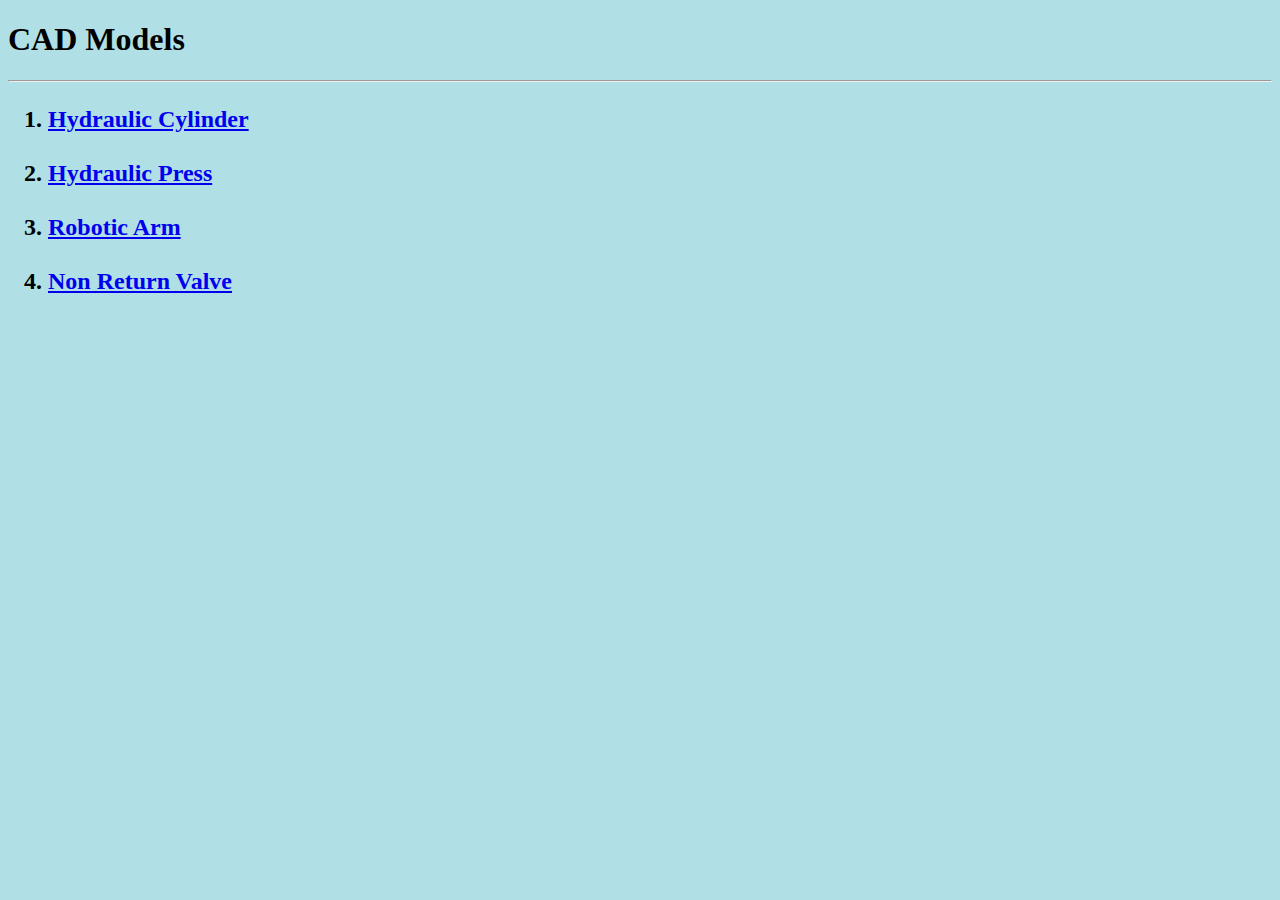
<file: cad.html>
<!DOCTYPE html>
<html lang="en">
<head>
    <meta charset="UTF-8">
    <meta http-equiv="X-UA-Compatible" content="IE=edge">
    <meta name="viewport" content="width=device-width, initial-scale=1.0">
    <title>CAD model</title>
</head>
<body>
    <body style="background-color:powderblue;">
    <h1>CAD Models</h1>
    <hr>
    <h2>
        <ol>
            <li><a href="https://a360.co/3xNFA3C">Hydraulic Cylinder</a></li>
            <br>
            <li><a href="https://a360.co/3EwxsIw">Hydraulic Press</a></li>
            <br>
            <li><a href="https://a360.co/3m39Uol">Robotic Arm</a></li>
            <br>
            <li><a href="https://a360.co/41idivL">Non Return Valve</a></li>
        </ol>
    </h2>
</body>
</html>
</file>
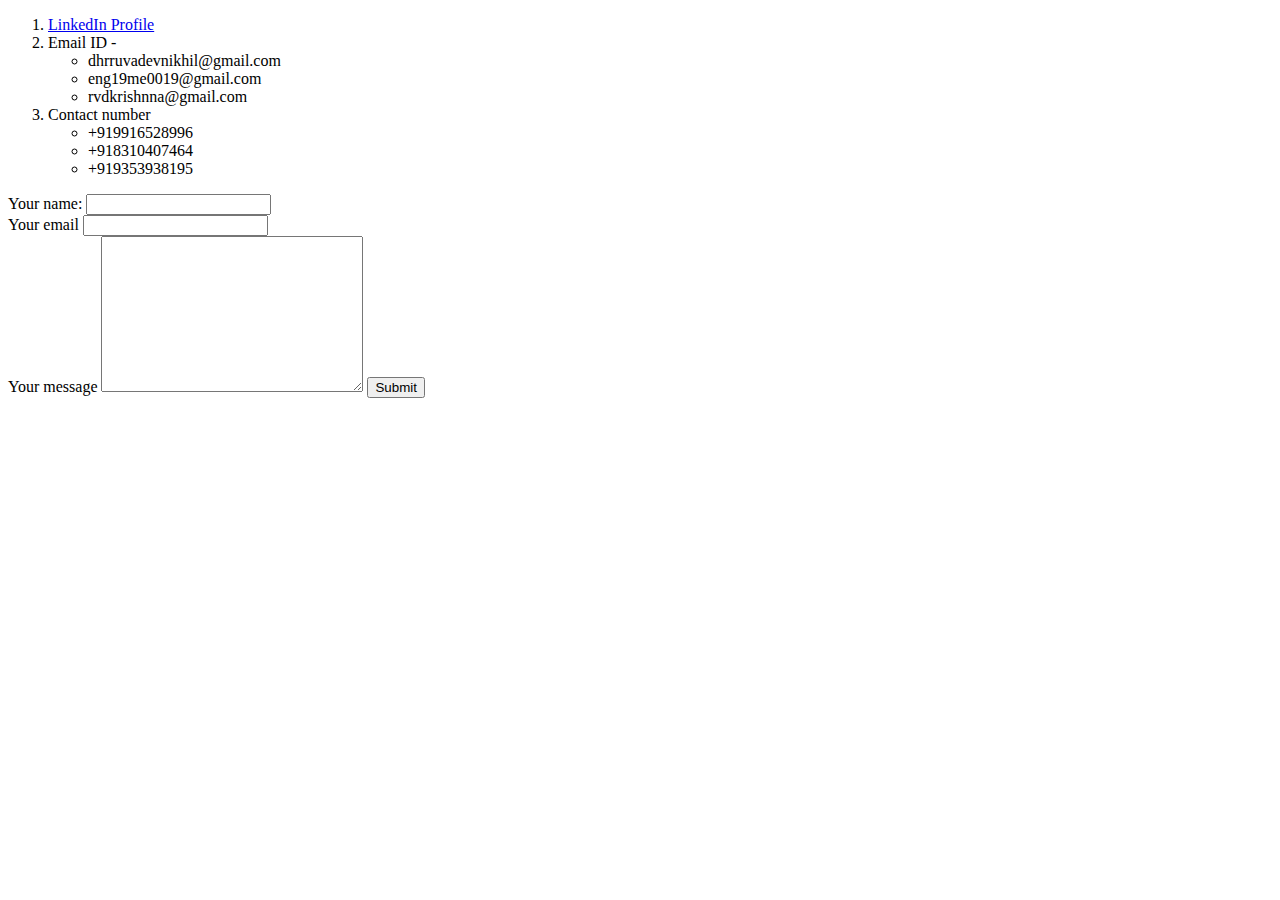
<file: contact.html>
<!DOCTYPE html>
<html lang="en">
<head>
    <meta charset="UTF-8">
    <meta http-equiv="X-UA-Compatible" content="IE=edge">
    <meta name="viewport" content="width=device-width, initial-scale=1.0">
    <title>Contact details</title>
</head>
<body>
    <style>
        body {
          background-image: url('   https://static.vecteezy.com/system/resources/previews/008/074/027/original/retro-vintage-wallpaper-background-abstract-background-aesthetic-free-vector.jpg');
        }
        </style>
   
 
    <ol>
        <li><a href="https://www.linkedin.com/in/department-of-me-dsu/">LinkedIn Profile</a></li>
        <li>Email ID - 
            <ul>
                <li>
                    dhrruvadevnikhil@gmail.com
                </li>
                <li>eng19me0019@gmail.com</li>
                <li>rvdkrishnna@gmail.com</li>
            </li>
            </ul>
        <li>Contact number
            <ul>
                <li>
                    +919916528996
                </li>
                <li>+918310407464</li>
                <li>+919353938195</li>
            </li>
            </ul> </li>
       </ol> 
       <form class="" action="mailto:@eng19me0019@gmail.com" method="post" enctype="text/plain">
        <label>Your name:</label>
        <input type="text" name="Your name" value=""><br>
        <label >Your email</label>
        <input type="email" name="Your Email" value=""><br>
        <label for="">Your message</label>
        <textarea name="Your message" id="" cols="30" rows="10"></textarea>
        <input type="submit" name="" >
       </form> 
      
</body>
</html>
</file>
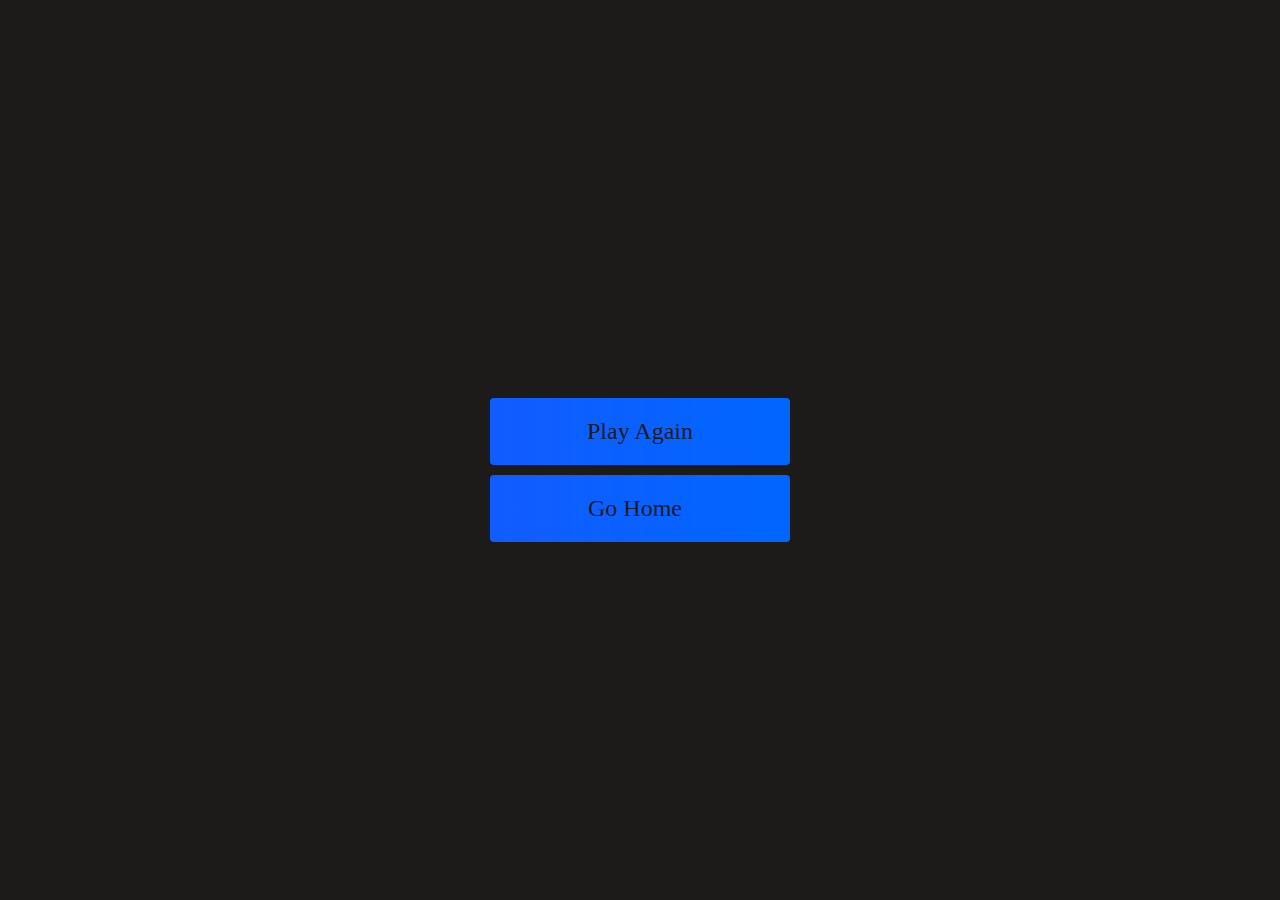
<file: end.html>
<!DOCTYPE html>
<html lang="en">
<head>
    <meta charset="UTF-8">
    <meta name="viewport" content="width=device-width, initial-scale=1.0">
    <title>Document</title>
    <link rel="stylesheet" href="qstyle.css">
    <link rel="stylesheet" href="https://use.fontawesome.com/releases/v5.13.1/css/all.css" integrity="sha384-xxzQGERXS00kBmZW/6qxqJPyxW3UR0BPsL4c8ILaIWXva5kFi7TxkIIaMiKtqV1Q" crossorigin="anonymous">
</head>
<body>
    <div class="container">
        <div id="end" class="flex-center flex-column">
            <h1 id="finalScore">0</h1>
         
            <a href="game.html" class="btn">Play Again</a>
            <a href="quiz.html" class="btn">Go Home<i class="fas fa-home"></i></a>
        </div>
    </div>
    <script src="end.js"></script>
</body>
</html>
</file>
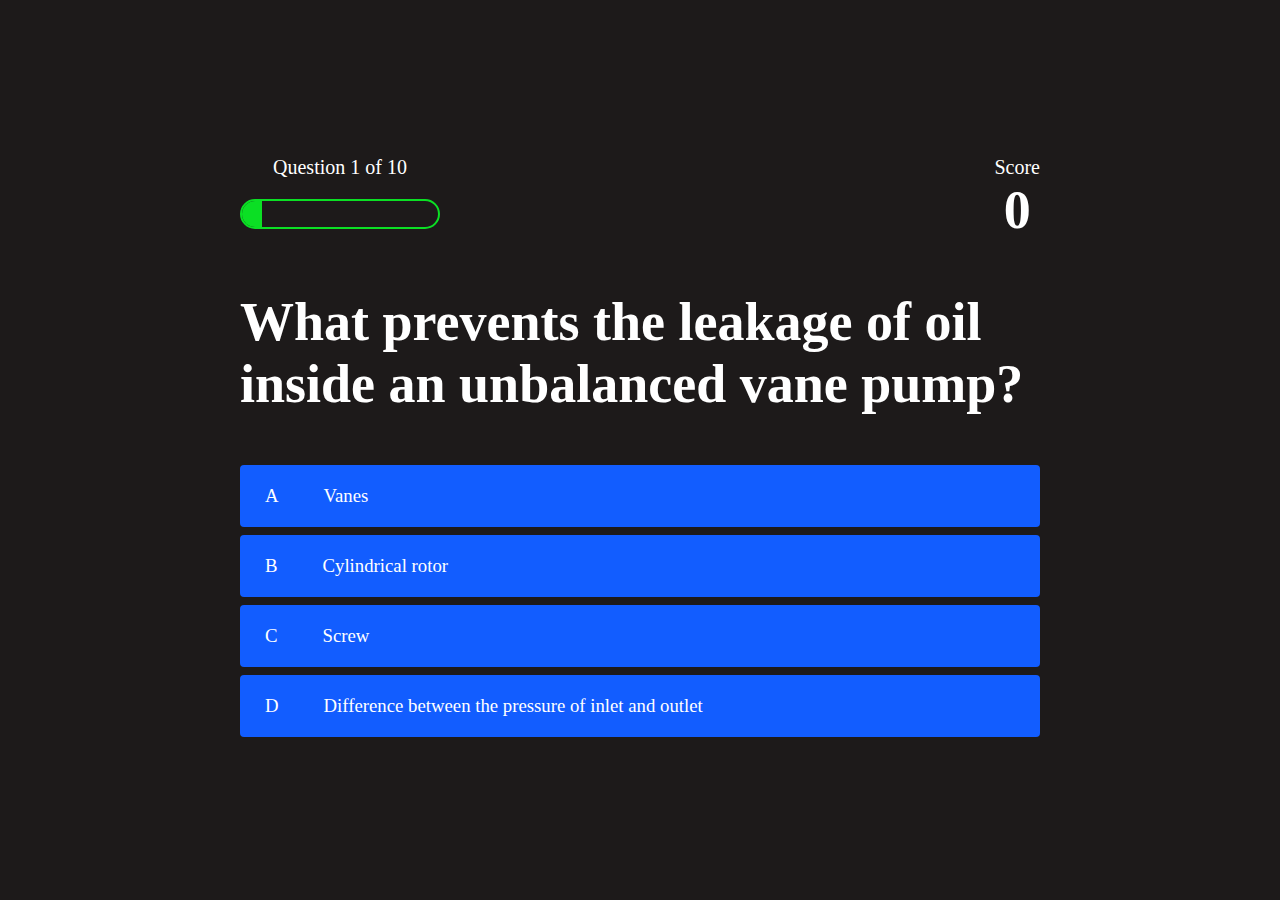
<file: game.html>
<!DOCTYPE html>
<html lang="en">
<head>
    <meta charset="UTF-8">
    <meta name="viewport" content="width=device-width, initial-scale=1.0">
    <title>Quiz Page</title>
    <link rel="stylesheet" href="qstyle.css">
    <link rel="stylesheet" href="game.css">
</head>
<body>
    <div class="container">
        <div id="game" class="justify-center flex-column">
            <div id="hud">
                <div class="hud-item">
                    <p id="progressText" class="hud-prefix">
                        Question
                    </p>
                    <div id="progressBar">
                        <div id="progressBarFull"></div>
                    </div>
                </div>
                <div class="hud-item">
                    <p class="hud-prefix">
                        Score
                    </p>
                    <h1 class="hud-main-text" id="score">
                        0
                    </h1>
                </div>
            </div>
            <h1 id="question">What is the answer to this question</h1>
            <div class="choice-container">
                <p class="choice-prefix">A</p>
                <p class="choice-text" data-number="1">Choice</p>
            </div>
            <div class="choice-container">
                <p class="choice-prefix">B</p>
                <p class="choice-text" data-number="2">Choice 2</p>
            </div>
            <div class="choice-container">
                <p class="choice-prefix">C</p>
                <p class="choice-text" data-number="3">Choice 3</p>
            </div>
            <div class="choice-container">
                <p class="choice-prefix">D</p>
                <p class="choice-text" data-number="4">Choice 4</p>
            </div>
        </div>
    </div>
    <script src="game.js"></script>
</body>
</html>
</file>
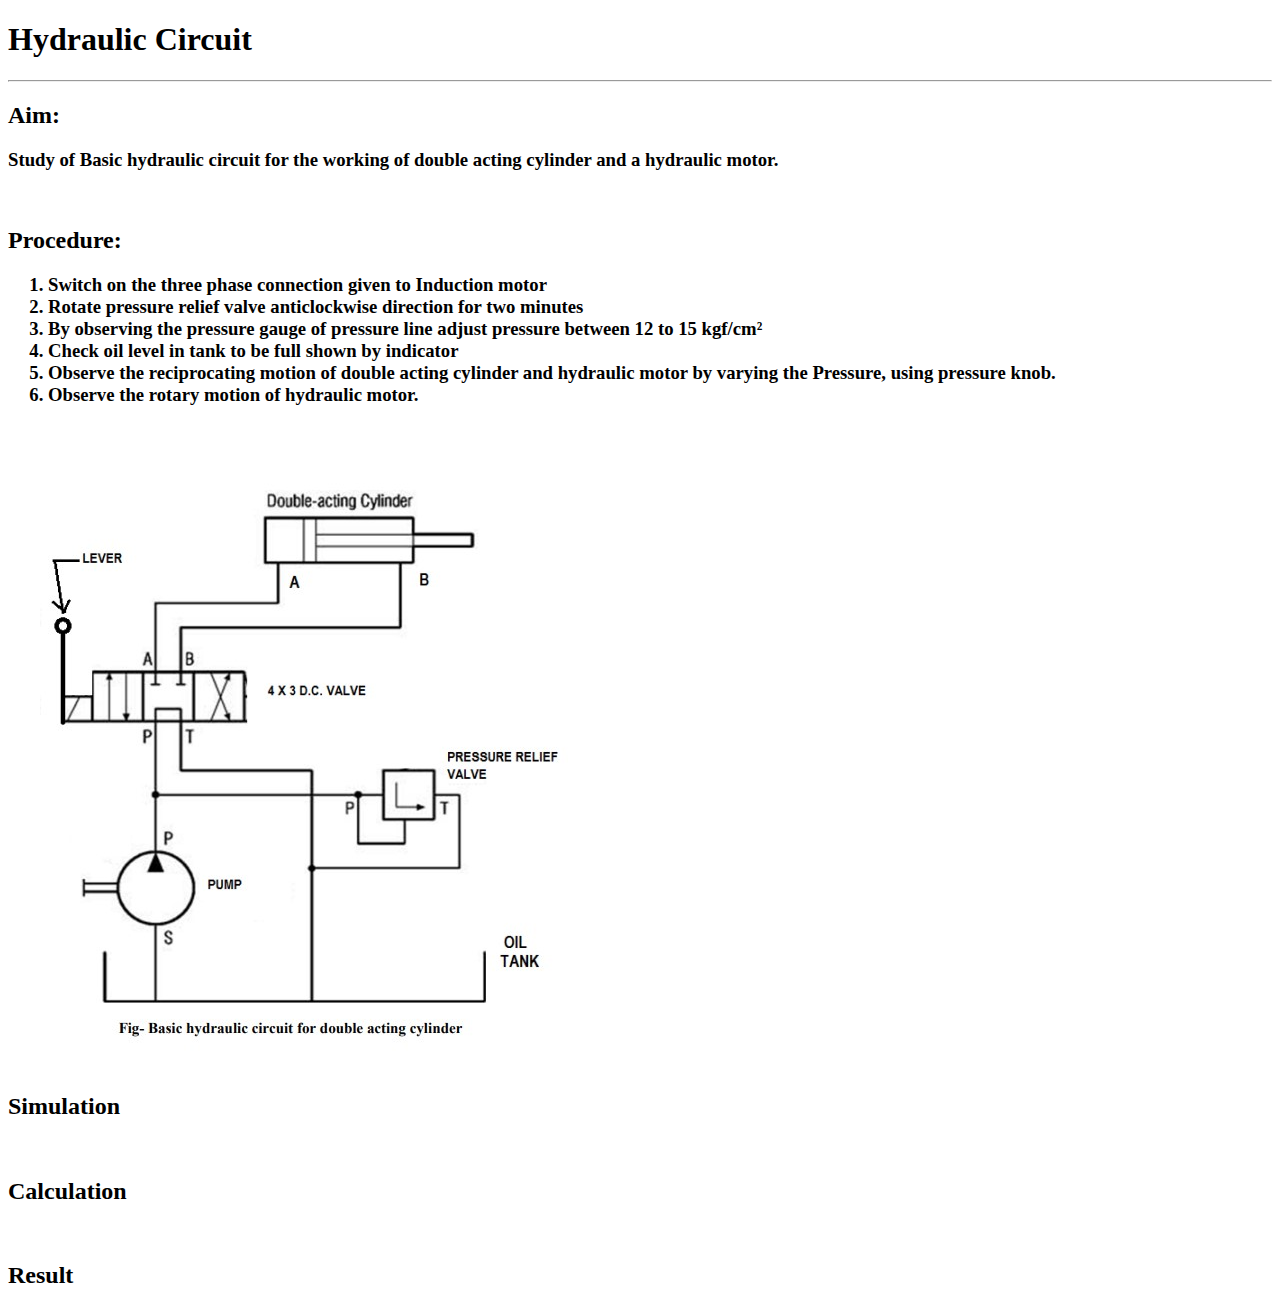
<file: hexp1.html>
<!DOCTYPE html>
<html lang="en">
<head>
    <meta charset="UTF-8">
    <meta http-equiv="X-UA-Compatible" content="IE=edge">
    <meta name="viewport" content="width=device-width, initial-scale=1.0">
    <title>Hydraulics</title>
</head>
<body>
    <h1>Hydraulic Circuit</h1>
    <hr>
    <h2>Aim:</h2><h3>Study of Basic hydraulic circuit for the working of double acting cylinder and a hydraulic motor.</h3>
    <br>
    <h2>Procedure:</h2><h3>
        <ol>
            <li>Switch on the three phase connection given to Induction motor</li>
            <li>Rotate pressure relief valve anticlockwise direction for two minutes</li>
            <li> By observing the pressure gauge of pressure line adjust pressure between 12 to 15 kgf/cm² </li>
            <li>Check oil level in tank to be full shown by indicator</li>
            <li>Observe the reciprocating motion of double acting cylinder and hydraulic motor by varying the Pressure, using pressure knob.</li>
            <li>Observe the rotary motion of hydraulic motor.</li>
        </ol>
    </h3>
    <br>
    <img src="1.jpg" alt="sorry">
    <h2>Simulation </h2>
    <br>
    <h2>Calculation</h2>
    <br>
    <h2>Result</h2>

</body>
</html>
</file>
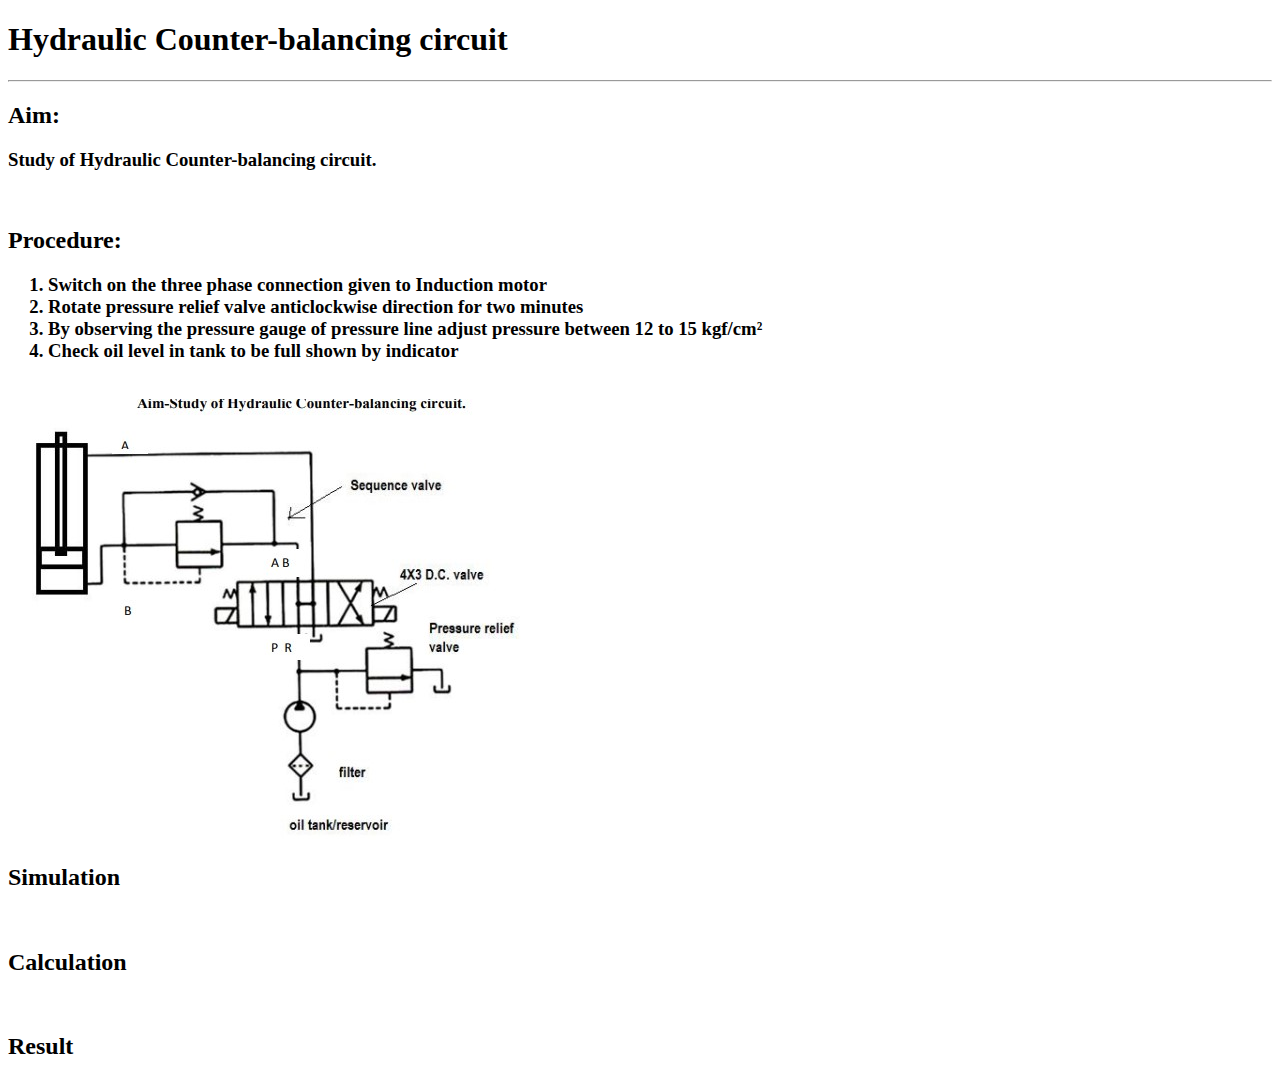
<file: hexp2.html>
<!DOCTYPE html>
<html lang="en">
<head>
    <meta charset="UTF-8">
    <meta http-equiv="X-UA-Compatible" content="IE=edge">
    <meta name="viewport" content="width=device-width, initial-scale=1.0">
    <title>Hydraulics</title>
</head>
<body>
    <h1>Hydraulic Counter-balancing circuit</h1>
    <hr>
    <h2>Aim:</h2><h3>Study of Hydraulic Counter-balancing circuit.</h3>
    <br>
    <h2>Procedure:</h2><h3>
        <ol>
            <li>Switch on the three phase connection given to Induction motor</li>
            <li>Rotate pressure relief valve anticlockwise direction for two minutes</li>
            <li>By observing the pressure gauge of pressure line adjust pressure between 12 to 15 kgf/cm² </li>
            <li>Check oil level in tank to be full shown by indicator</li>
           
        </ol>
    </h3>
    <br>
   <img src="2.jpg" alt="sorry">
    <h2>Simulation </h2>
    <br>
    <h2>Calculation</h2>
    <br>
    <h2>Result</h2>
</body>
</html>
</file>
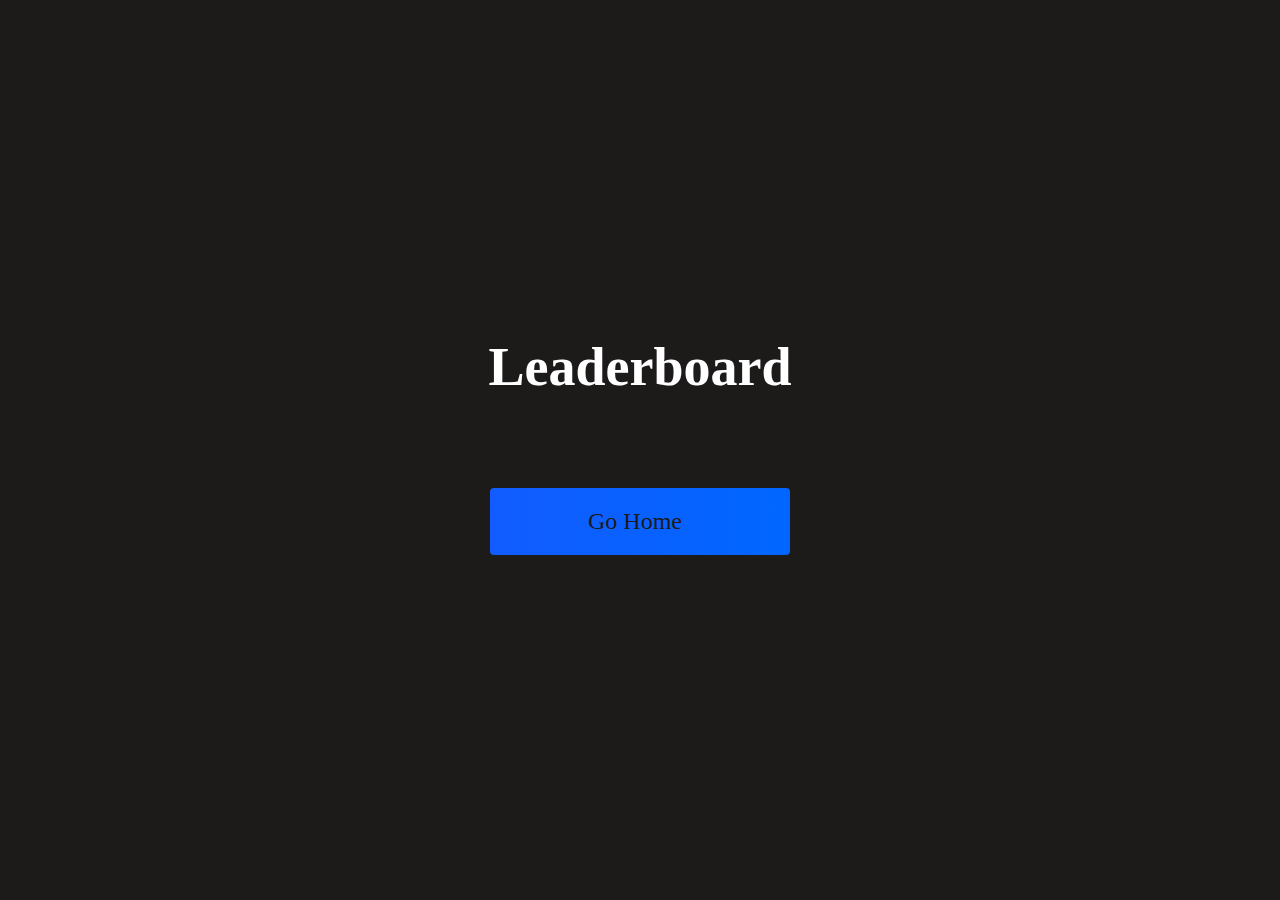
<file: highscores.html>
<!DOCTYPE html>
<html lang="en">
<head>
    <meta charset="UTF-8">
    <meta name="viewport" content="width=device-width, initial-scale=1.0">
    <title>High Scores</title>
    <link rel="stylesheet" href="qstyle.css">
    <link rel="stylesheet" href="highscores.css">
    <link rel="stylesheet" href="https://use.fontawesome.com/releases/v5.13.1/css/all.css" integrity="sha384-xxzQGERXS00kBmZW/6qxqJPyxW3UR0BPsL4c8ILaIWXva5kFi7TxkIIaMiKtqV1Q" crossorigin="anonymous">
</head>
<body>
    <div class="container">
        <div id="highScores" class="flex-center flex-column">
            <h1 id="finalScore">Leaderboard</h1>
            <ul id="highScoresList"></ul>
            <a href="/" class="btn">Go Home<i class="fas fa-home"></i></a>
        </div>
    </div>
    <script src="highscores.js"></script>
</body>
</html>
</file>
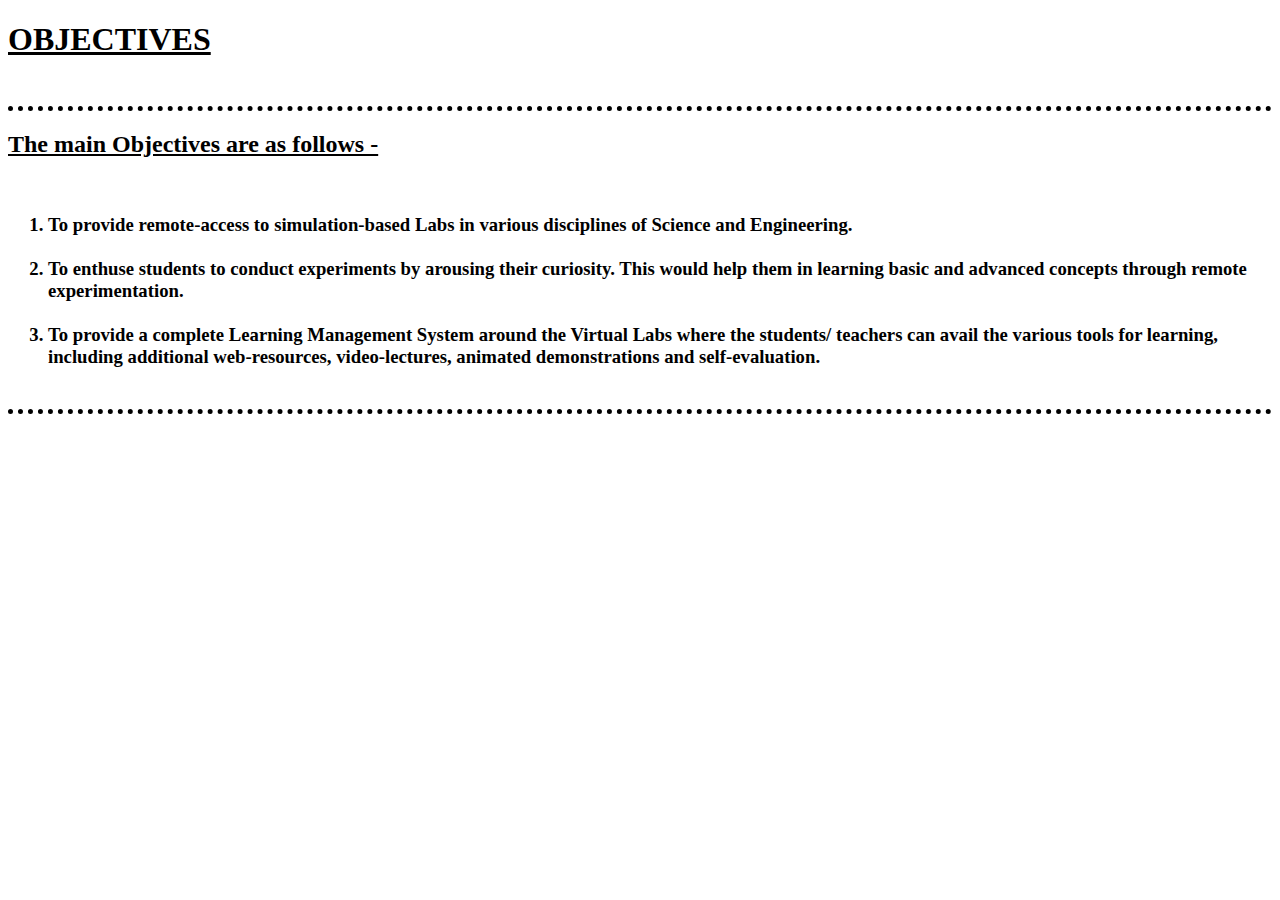
<file: objective.html>
<!DOCTYPE html>
<html lang="en">
<head>
    <meta charset="UTF-8">
    <meta http-equiv="X-UA-Compatible" content="IE=edge">
    <meta name="viewport" content="width=device-width, initial-scale=1.0">
    <title>OBJECTIVES</title>
<link rel="stylesheet" href="styleobj.css">
</head>
<body>
    <h1><b><u>OBJECTIVES</u></b></h1>
    <br>
    <hr>
    <u><h2>The main Objectives are as follows - </h2><br></u>
    <h3>
        <ol>
            <li>To provide remote-access to simulation-based Labs in various disciplines of Science and Engineering.
            </li><br>
            <li>To enthuse students to conduct experiments by arousing their curiosity. This would help them in learning basic and advanced concepts through remote experimentation.

            </li><br>
            <li>To provide a complete Learning Management System around the Virtual Labs where the students/ teachers can avail the various tools for learning, including additional web-resources, video-lectures, animated demonstrations and self-evaluation.</li>
            <br>
            
        </ol>
        <hr>
    </h3>
   
    
</body>
</html>
</file>
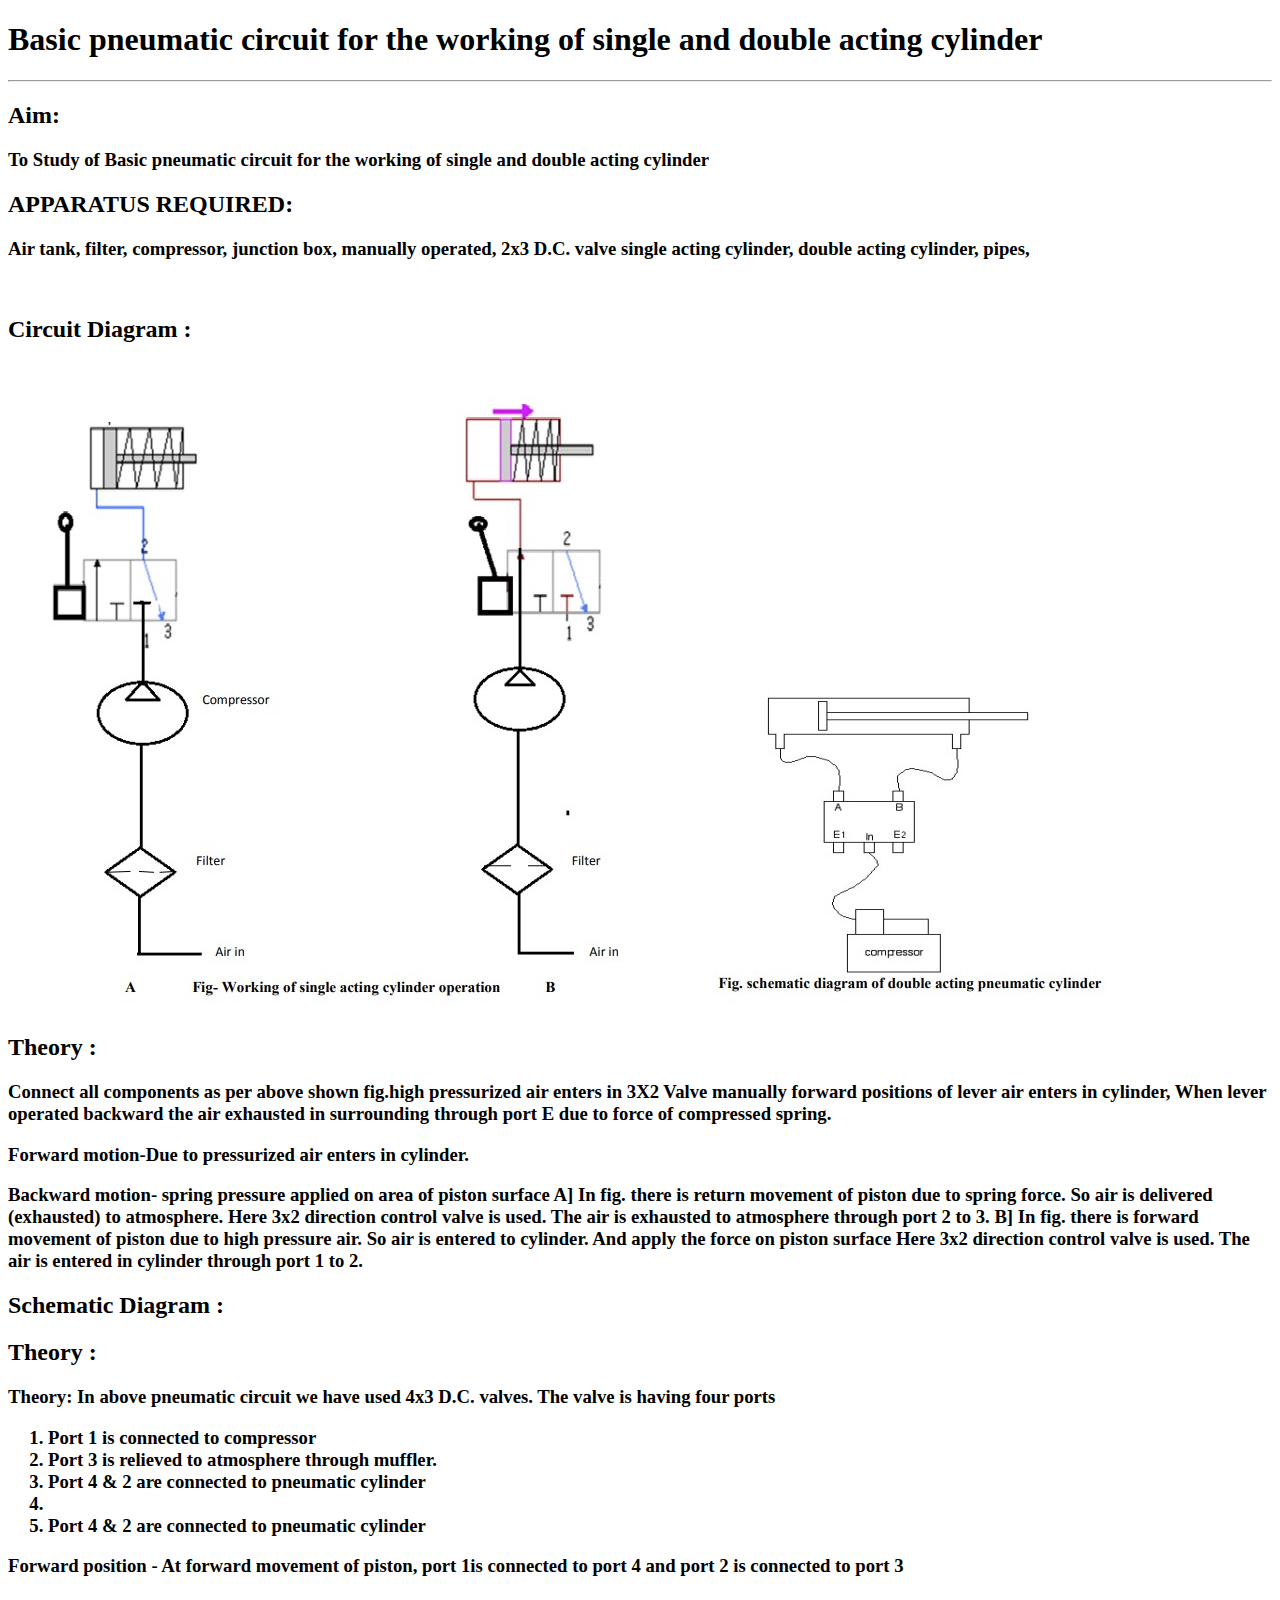
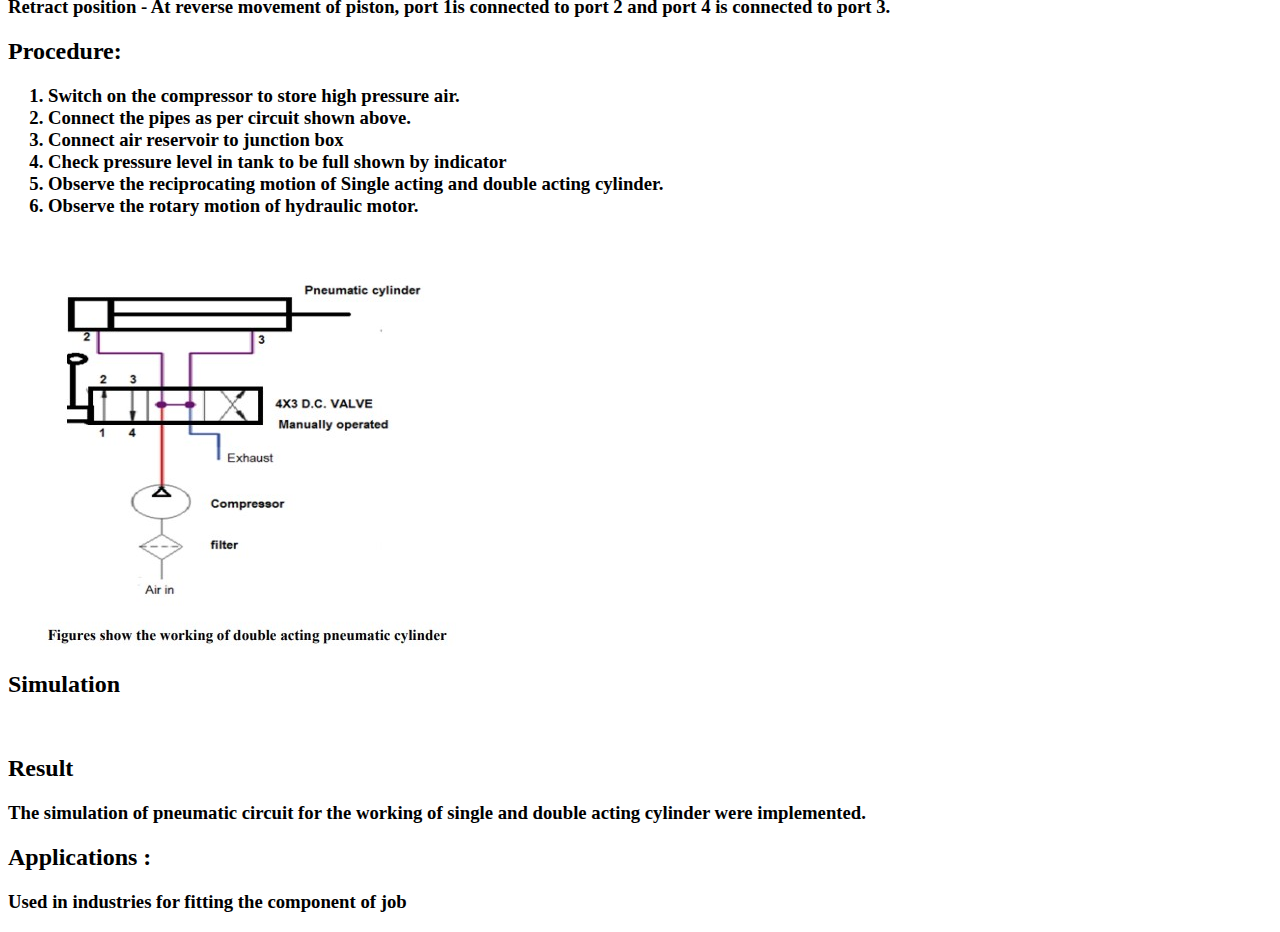
<file: pexp1.html>
<!DOCTYPE html>
<html lang="en">
<head>
    <meta charset="UTF-8">
    <meta http-equiv="X-UA-Compatible" content="IE=edge">
    <meta name="viewport" content="width=device-width, initial-scale=1.0">
    <title>Pneumatics</title>
</head>
<body>
    <h1>Basic pneumatic circuit for the working of single and double acting cylinder</h1>
    <hr>
    <h2>Aim:</h2><h3>To Study of Basic pneumatic circuit for the working of single and double acting cylinder
    </h3>
    <h2>APPARATUS REQUIRED:</h2><h3>Air tank, filter, compressor, junction box, manually operated, 2x3 D.C. valve single acting cylinder, double acting cylinder, pipes,</h3>
    <br>
    <h2>Circuit Diagram :</h2>
    <img src="4.jpg" alt="">
    <img src="5.jpg" alt="">
    <h2>Theory :</h2><h3>Connect all components as per above shown fig.high pressurized air enters in 3X2 Valve manually forward positions of lever air enters in cylinder, When lever operated backward the air exhausted in surrounding through port E due to force of compressed spring.
    </h3>
    <h3>Forward motion-Due to pressurized air enters in cylinder. </h3>
    <h3>Backward motion- spring pressure applied on area of piston surface A] In fig. there is return movement of piston due to spring force. So air is delivered (exhausted) to atmosphere. Here 3x2 direction control valve is used. The air is exhausted to atmosphere through port 2 to 3. B] In fig. there is forward movement of piston due to high pressure air. So air is entered to cylinder. And apply the force on piston surface Here 3x2 direction control valve is used. The air is entered in cylinder through port 1 to 2. </h3>
    <h2>Schematic Diagram :</h2>
    <h2>Theory :</h2><h3>Theory: In above pneumatic circuit we have used 4x3 D.C. valves. The valve is having four ports 
        <ol>
            <li>Port 1 is connected to compressor</li> 
            <li>Port 3 is relieved to atmosphere through muffler.</li> 
            <li>Port 4 & 2 are connected to pneumatic cylinder  </li>
            <li></li>
            <li>Port 4 & 2 are connected to pneumatic cylinder  </li>
        </ol>       
    </h3>
    <h3>Forward position - At forward movement of piston, port 1is connected to port 4 and port 2 is connected to port 3 </h3>
    <h3>Retract position - At reverse movement of piston, port 1is connected to port 2 and port 4 is connected to port 3.</h3>
    <h2>Procedure:</h2><h3>
        <ol>
            <li>Switch on the compressor to store high pressure air.</li>
            <li>Connect the pipes as per circuit shown above.</li>
            <li> Connect air reservoir to junction box </li>
            <li> Check pressure level in tank to be full shown by indicator </li>
            <li>Observe the reciprocating motion of Single acting and double acting cylinder.</li>
            <li>Observe the rotary motion of hydraulic motor.</li>
        </ol>
    </h3>
    <br>
    <img src="6.jpg" alt="">
    <h2>Simulation </h2>
    <br>
    <h2>Result</h2><h3>The simulation of pneumatic circuit for the working of single and double acting cylinder were implemented.</h3>
    <h2>Applications :</h2><h3>Used in industries for fitting the component of job</h3>

</body>
</html>
</file>
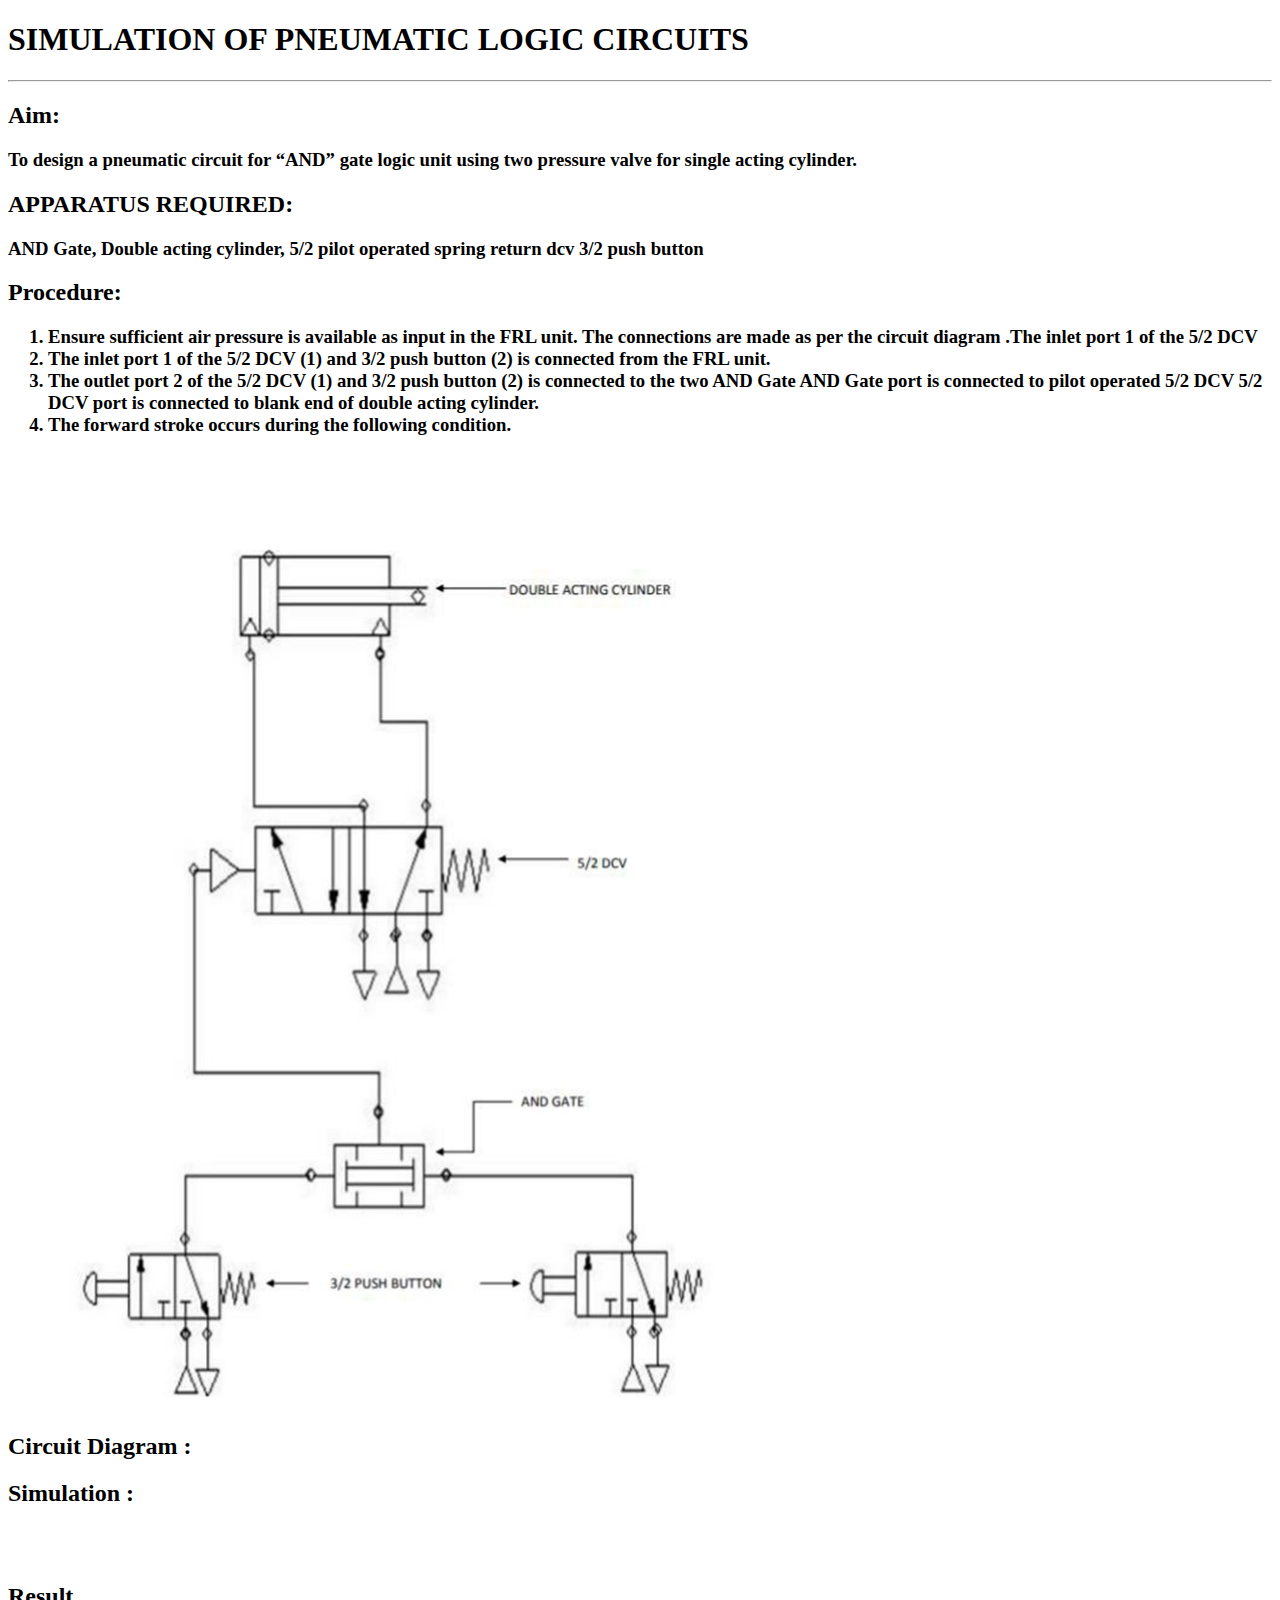
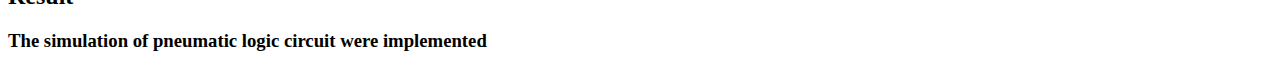
<file: pexp2.html>
<!DOCTYPE html>
<html lang="en">
<head>
    <meta charset="UTF-8">
    <meta http-equiv="X-UA-Compatible" content="IE=edge">
    <meta name="viewport" content="width=device-width, initial-scale=1.0">
    <title>Pneumatics</title>
</head>
<body>
    <h1>SIMULATION OF PNEUMATIC LOGIC CIRCUITS</h1>
    <hr>
    <h2>Aim:</h2><h3>To design a pneumatic circuit for “AND” gate logic unit using two pressure valve for single acting cylinder. 
    </h3>
    <h2>APPARATUS REQUIRED:</h2><h3>AND Gate, Double acting cylinder, 5/2 pilot operated spring return dcv 3/2 push button </h3>

    <h2>Procedure:</h2><h3>
        <ol>
            <li>Ensure sufficient air pressure is available as input in the FRL unit. The connections are made as per the circuit diagram .The inlet port 1 of the 5/2 DCV</li>
            <li>The inlet port 1 of the 5/2 DCV (1) and 3/2 push button (2) is connected from the FRL unit.</li>
            <li>The outlet port 2 of the 5/2 DCV (1) and 3/2 push button (2) is connected to the two AND Gate AND Gate port is connected to pilot operated 5/2 DCV 5/2 DCV port is connected to blank end of double acting cylinder. </li>
            <li>The forward stroke occurs during the following condition.</li>

        </ol>
    </h3>
    <br>
    <img src="7.jpg" alt="">
    <h2>Circuit Diagram :</h2>
    <h2>Simulation :</h2>
    <br>
    <br>
    <h2>Result</h2><h3>The simulation of pneumatic logic circuit were implemented </h3>


</body>
</html>
</file>
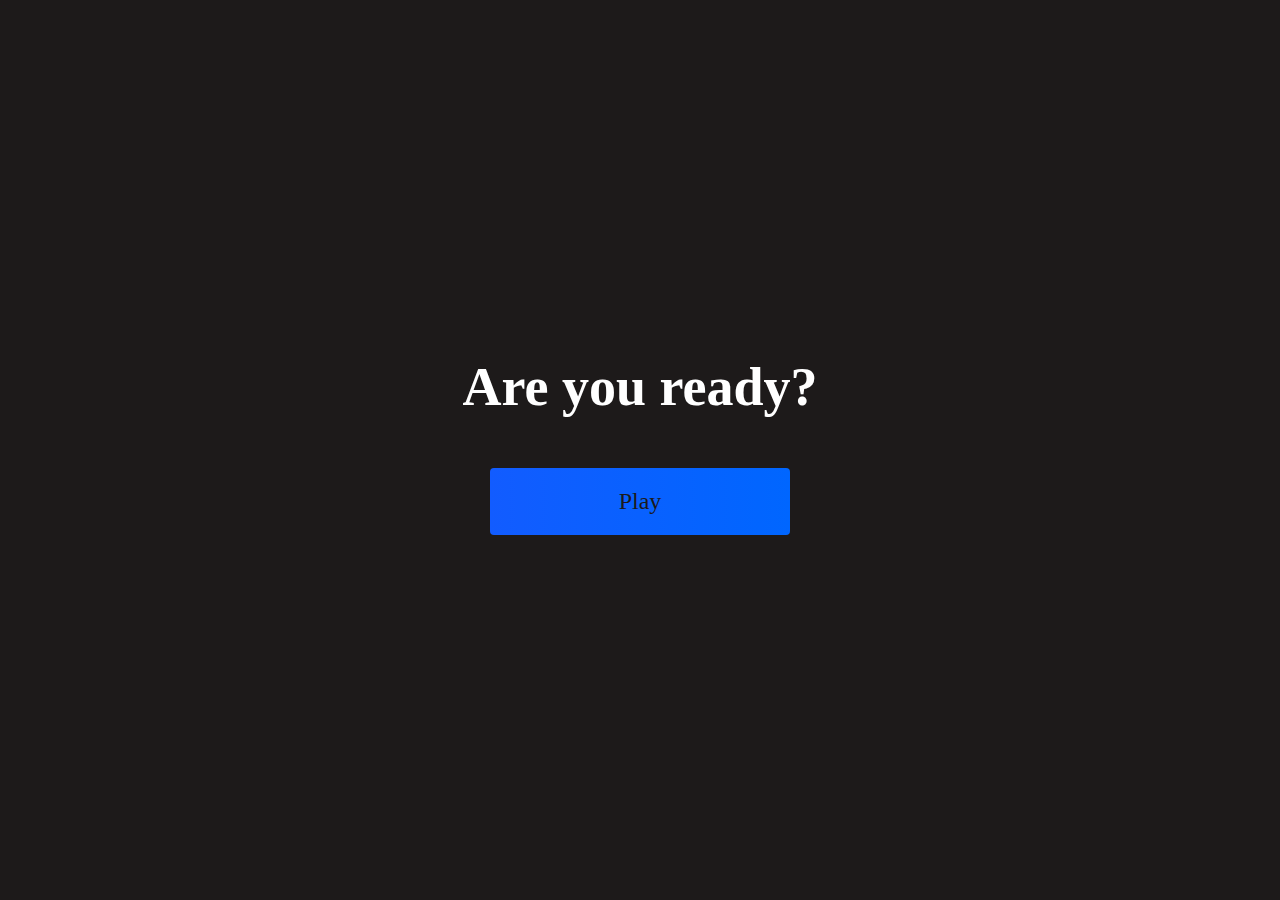
<file: quiz.html>
<!DOCTYPE html>
<html lang="en">
<head>
    <meta charset="UTF-8">
    <meta http-equiv="X-UA-Compatible" content="IE=edge">
    <meta name="viewport" content="width=device-width, initial-scale=1.0">
    <title>QUIZ</title>
    <link rel="stylesheet" href="qstyle.css">
</head>
<body>
   <div class="container">
    <div id="home" class="flex-column flex-center">
        <h1>Are you ready?</h1>
        <a href="game.html" class="btn">Play</a>
       
    </div>
   </div> 
</body>
</html>
</file>
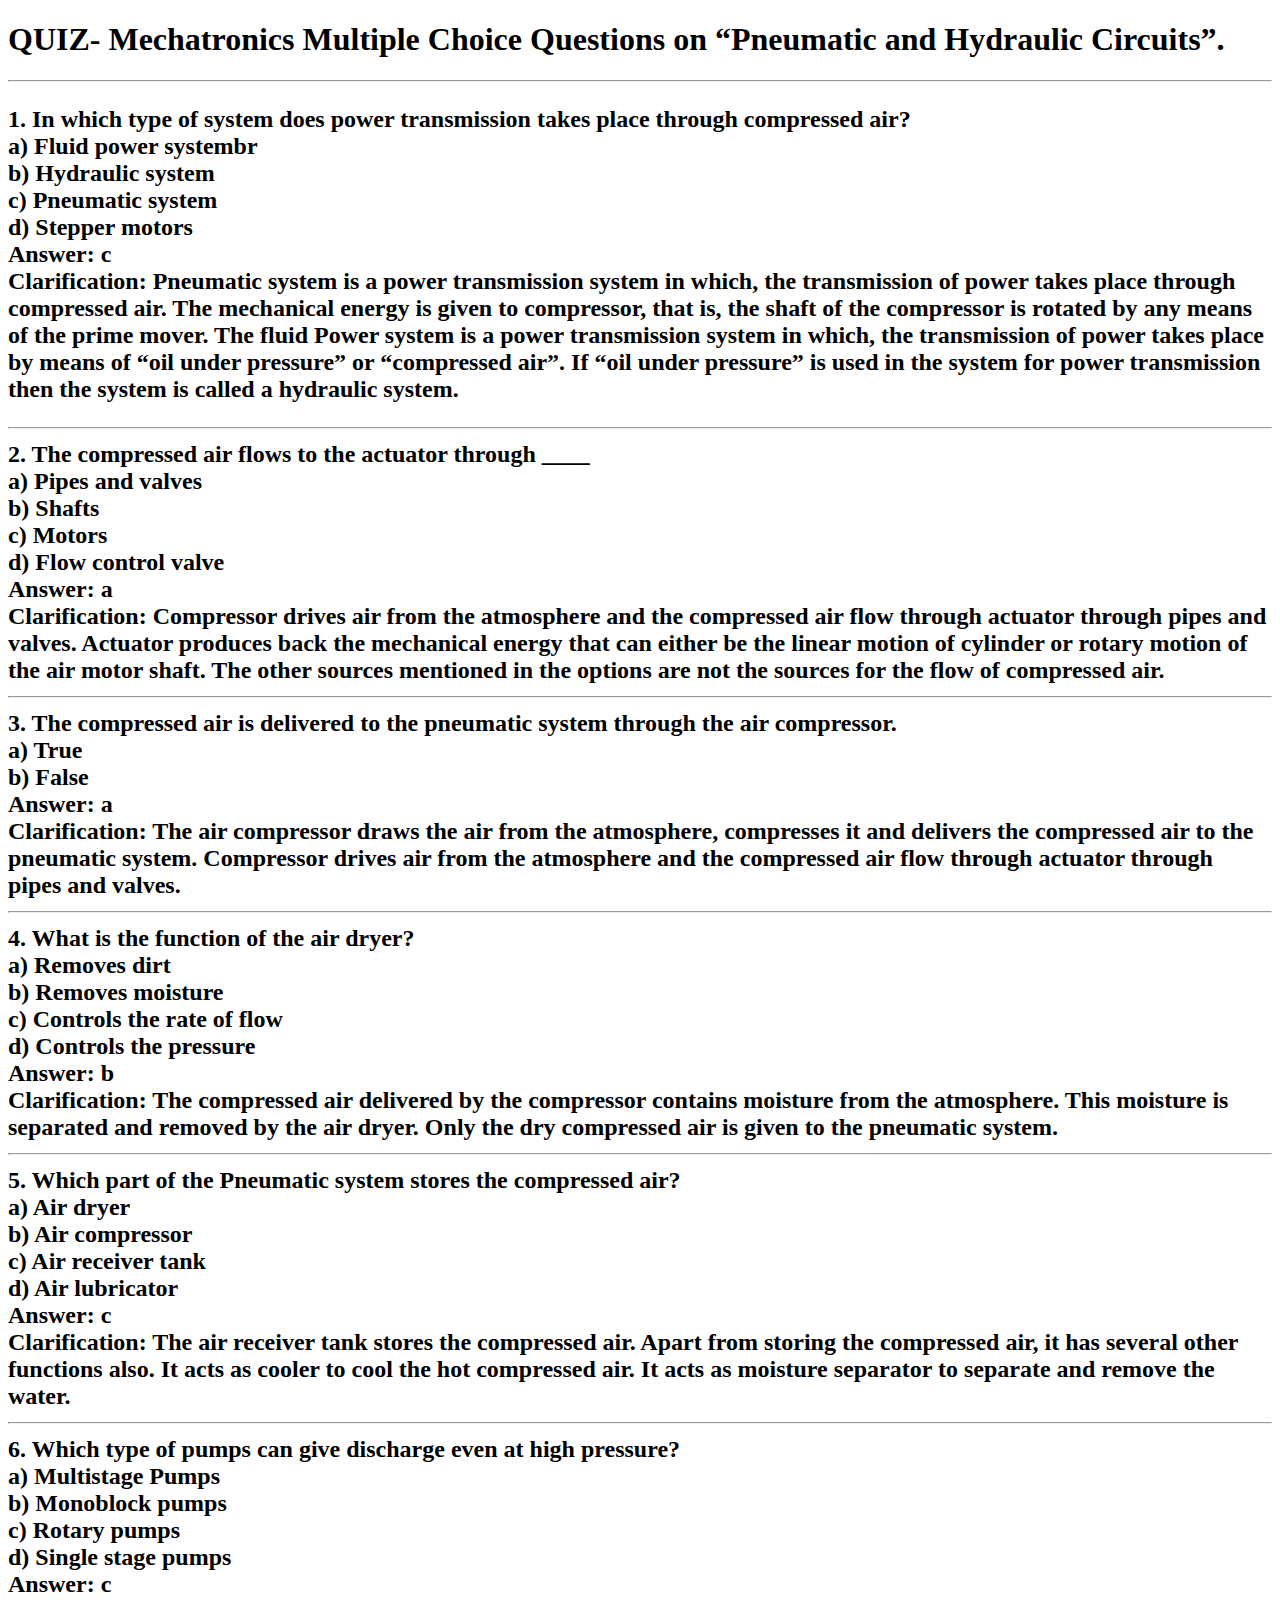
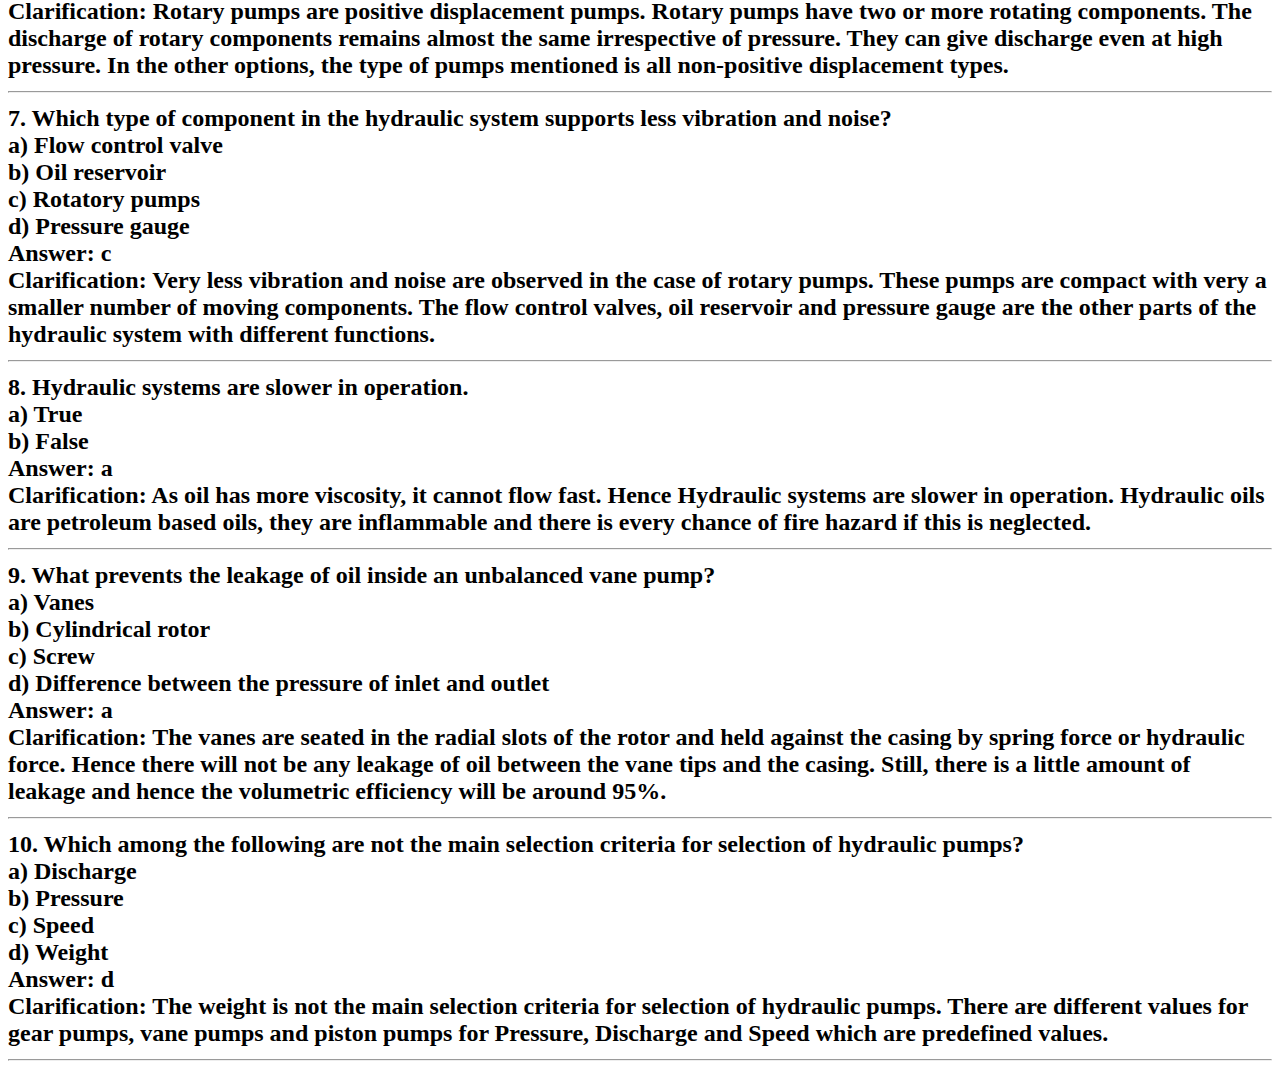
<file: quizans.html>
<!DOCTYPE html>
<html lang="en">
<head>
    <meta charset="UTF-8">
    <meta http-equiv="X-UA-Compatible" content="IE=edge">
    <meta name="viewport" content="width=device-width, initial-scale=1.0">
    <title>Ans</title>
    
</head>
<body>
    <h1>QUIZ-
        Mechatronics Multiple Choice Questions on “Pneumatic and Hydraulic Circuits”.</h1><hr>
    <h2>
    <p>1. In which type of system does power transmission takes place through compressed air?<br>
        a) Fluid power systembr
        <br>
        b) Hydraulic system <br>
        c) Pneumatic system
        <br>
        d) Stepper motors
        <br>
        Answer: c
        <br>
        Clarification: Pneumatic system is a power transmission system in which, the transmission of power takes place through compressed air. The mechanical energy is given to compressor, that is, the shaft of the compressor is rotated by any means of the prime mover. The fluid Power system is a power transmission system in which, the transmission of power takes place by means of “oil under pressure” or “compressed air”. If “oil under pressure” is used in the system for power transmission then the system is called a hydraulic system.</p>
<hr>
2. The compressed air flows to the actuator through ____
<br>
a) Pipes and valves
<br>
b) Shafts
<br>
c) Motors
<br>
d) Flow control valve
<br>
Answer: a
<br>
Clarification: Compressor drives air from the atmosphere and the compressed air flow through actuator through pipes and valves. Actuator produces back the mechanical energy that can either be the linear motion of cylinder or rotary motion of the air motor shaft. The other sources mentioned in the options are not the sources for the flow of compressed air.
<hr>
3. The compressed air is delivered to the pneumatic system through the air compressor. <br>
a) True <br>
b) False <br>
Answer: a <br>
Clarification: The air compressor draws the air from the atmosphere, compresses it and delivers the compressed air to the pneumatic system. Compressor drives air from the atmosphere and the compressed air flow through actuator through pipes and valves.
<hr>
4. What is the function of the air dryer? <br>
a) Removes dirt <br>
b) Removes moisture <br>
c) Controls the rate of flow <br>
d) Controls the pressure <br>
Answer: b <br>
Clarification: The compressed air delivered by the compressor contains moisture from the atmosphere. This moisture is separated and removed by the air dryer. Only the dry compressed air is given to the pneumatic system.
    <hr>
    5. Which part of the Pneumatic system stores the compressed air? <br>
    a) Air dryer <br>
    b) Air compressor <br> 
    c) Air receiver tank <br>
    d) Air lubricator <br>
    Answer: c <br>
    Clarification: The air receiver tank stores the compressed air. Apart from storing the compressed air, it has several other functions also. It acts as cooler to cool the hot compressed air. It acts as moisture separator to separate and remove the water.
     <hr>
     6. Which type of pumps can give discharge even at high pressure? <br>
     a) Multistage Pumps <br>
     b) Monoblock pumps <br>
     c) Rotary pumps <br>
     d) Single stage pumps <br>
     Answer: c <br> 
     Clarification: Rotary pumps are positive displacement pumps. Rotary pumps have two or more rotating components. The discharge of rotary components remains almost the same irrespective of pressure. They can give discharge even at high pressure. In the other options, the type of pumps mentioned is all non-positive displacement types.
<hr>
7. Which type of component in the hydraulic system supports less vibration and noise? <br> 
a) Flow control valve <br>
b) Oil reservoir <br> 
c) Rotatory pumps <br>
d) Pressure gauge <br>
Answer: c <br>
Clarification: Very less vibration and noise are observed in the case of rotary pumps. These pumps are compact with very a smaller number of moving components. The flow control valves, oil reservoir and pressure gauge are the other parts of the hydraulic system with different functions.
<hr>
8. Hydraulic systems are slower in operation. <br>
a) True <br> 
b) False <br>
Answer: a <br>
Clarification: As oil has more viscosity, it cannot flow fast. Hence Hydraulic systems are slower in operation. Hydraulic oils are petroleum based oils, they are inflammable and there is every chance of fire hazard if this is neglected.
<hr>
9. What prevents the leakage of oil inside an unbalanced vane pump? <br>
a) Vanes <br>
b) Cylindrical rotor <br>
c) Screw <br>
d) Difference between the pressure of inlet and outlet <br>
Answer: a <br>
Clarification: The vanes are seated in the radial slots of the rotor and held against the casing by spring force or hydraulic force. Hence there will not be any leakage of oil between the vane tips and the casing. Still, there is a little amount of leakage and hence the volumetric efficiency will be around 95%.
<hr>
10. Which among the following are not the main selection criteria for selection of hydraulic pumps? <br>
a) Discharge <br>
b) Pressure <br>
c) Speed <br>
d) Weight <br>
Answer: d <br>
Clarification: The weight is not the main selection criteria for selection of hydraulic pumps. There are different values for gear pumps, vane pumps and piston pumps for Pressure, Discharge and Speed which are predefined values.
<hr>
</h2>
    </body>
</html>
</file>
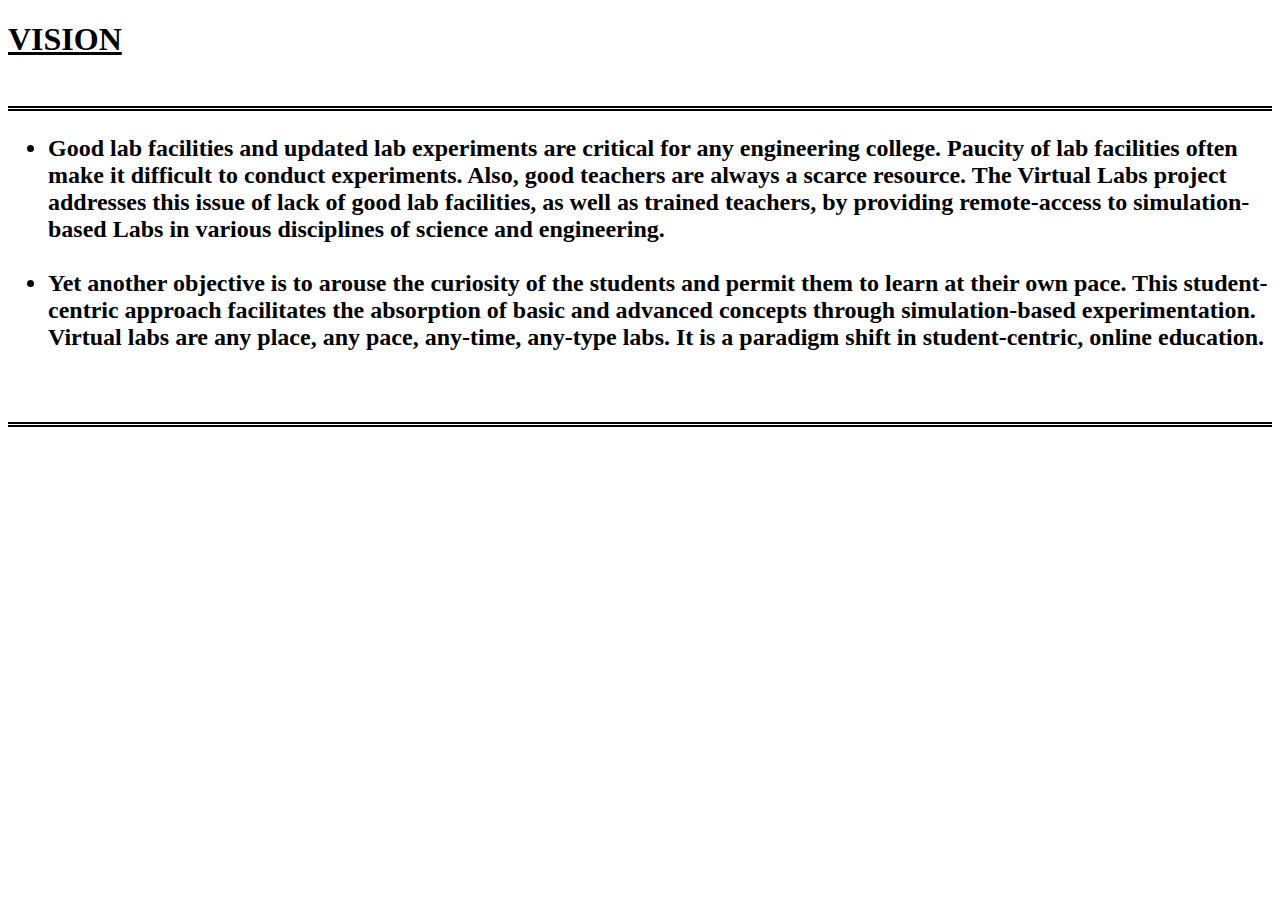
<file: vision.html>
<!DOCTYPE html>
<html lang="en">
<head>
    <meta charset="UTF-8">
    <meta http-equiv="X-UA-Compatible" content="IE=edge">
    <meta name="viewport" content="width=device-width, initial-scale=1.0">
    <title>VISION</title>
    <link rel="stylesheet" href="styleV.css">
</head>
<body>
   <h1><b>VISION</b></h1> 
   <br>
   <hr>
   <h2>
    <ul>
        <li>Good lab facilities and updated lab experiments are critical for any engineering college. Paucity of lab facilities often make it difficult to conduct experiments. Also, good teachers are always a scarce resource. The Virtual Labs project addresses this issue of lack of good lab facilities, as well as trained teachers, by providing remote-access to simulation-based Labs in various disciplines of science and engineering. </li>
        <br>
        <li>Yet another objective is to arouse the curiosity of the students and permit them to learn at their own pace. This student-centric approach facilitates the absorption of basic and advanced concepts through simulation-based experimentation.
            Virtual labs are any place, any pace, any-time, any-type labs. It is a paradigm shift in student-centric, online education.
            </li>
    </ul>
    <br>
    
   </h2>
   <hr>
   <br>
   
</body>
</html>
</file>
<file: qstyle.css>
:root {
    background-color: rgb(29, 26, 26)
}

* {
    box-sizing: border-box;
    margin: 0;
    padding: 0;
    font-size: 62.5%;
    font-family: 'Nova Square', cursive;
}

h1 {
    font-size: 5.4rem;
    color: #fff;
    margin-bottom: 5rem;
}



h2 {
    font-size: 4.2rem;
    margin-bottom: 4rem;

}

.container {
    width: 100vw;
    height: 100vh;
    display: flex;
    justify-content: center;
    align-items: center;
    max-width: 80rem;
    margin: 0 auto;
    padding: 2rem;
}

.flex-column {
    display: flex;
    flex-direction: column;
}

.flex-center {
    justify-content: center;
    align-items: center;
}

.justify-center {
    justify-content: center;
}

.text-center {
    text-align: center;
}

.hidden {
    display: none;
}

.btn {
    font-size: 2.4rem;
    padding: 2rem 0;
    width: 30rem;
    text-align: center;
    margin-bottom: 1rem;
    text-decoration: none;
    color: rgb(28, 26, 26);
    background: linear-gradient(90deg, rgb(18, 92, 255) 0%, rgb(0, 102, 255) 100%);
    border-radius: 4px;
}

.btn:hover {
    cursor: pointer;
    box-shadow: 0 0.4rem 1.4rem 0 rgba(8, 114, 244, 0.6);
    transition: transform 150ms;
    transform: scale(1.03);
}

.btn[disabled]:hover {
    cursor: not-allowed;
    box-shadow: none;
    transform: none;
}

#highscore-btn {
    background: linear-gradient(90deg, rgb(255, 247, 9) 0%, rgb(240, 221, 6) 100%);
}

#highscore-btn:hover {
    box-shadow: 0 0.4rem 1.4rem 0 rgba(255,255,0,0.5)
}

.fa-crown {
    font-size: 2.5rem;
    margin-left: 1rem;
}

/* End Page CSS */
.end-form-container {
    width: 100%;
    display: flex;
    flex-direction: column;
    align-items: center;
    max-width: 30rem;
}

input {
    margin-bottom: 1rem;
    width: 20rem;
    padding: 1.5rem;
    font-size: 1.8rem;
    border: none;
    box-shadow: 0 0.1rem 1.4rem 0 rgba(86, 185, 235, 0.5);
}

input::placeholder {
    color: #aaa;
}

#username {
    margin-bottom: 3rem;
    width: 100%;
    outline: none;
}

#end-text {
    font-size: 2.4rem;
    color: #fff;
    text-align: center;
}

#saveScoreBtn {
    border: none;
}

.fa-home {
    margin-left: 1rem;
    font-size: 2rem;
    color: rgb(28, 26, 26)
}
</file>
<file: game.css>
body {
    color: #fff;
}

.choice-container {
    display: flex;
    margin-bottom: 0.8rem;
    width: 100%;
    border-radius: 4px;
    background: rgb(18, 93, 255);
    font-size: 3rem;
    min-width: 80rem;
}

.choice-container:hover {
    cursor: pointer;
    box-shadow: 0 0.4rem 1.4rem 0 rgba(6, 103, 247, 0.5);
    transform: scale(1.02);
    transform: transform 100ms;
}

.choice-prefix {
    padding: 2rem 2.5rem;
    color: white;
}

.choice-text {
    padding: 2rem;
    width: 100%;
}

.correct {
    background: linear-gradient(32deg, rgba(11, 223, 36) 0%, rgb(41, 232, 111) 100%);
}

.incorrect {
    background: linear-gradient(32deg, rgba(230, 29, 29, 1) 0%, rgb(224, 11, 11, 1) 100%);
}

/* Heads up Display */
#hud {
    display: flex;
    justify-content: space-between;
}

.hud-prefix {
    text-align: center;
    font-size: 2rem;
}

.hud-main-text {
    text-align: center;
}

#progressBar {
    width: 20rem;
    height: 3rem;
    border: 0.2rem solid rgb(11,223,36);
    margin-top: 2rem;
    border-radius: 50px;
    overflow: hidden;
}

#progressBarFull {
    height: 100%;
    background: rgb(11,223,36);
    width: 0%;
}

@media screen and (max-width: 768px) {
    .choice-container {
        min-width: 40rem;
    }
}
</file>
<file: highscores.css>
body {
    color: #fff;
}

#highScoresList {
    list-style: none;
    margin-bottom: 4rem;
}

.high-score {
    font-size: 2.8rem;
    margin-bottom: 0.5rem;
}
</file>
<file: styleobj.css>
hr{
    border-style: none;
    border-top-style: dotted ;
    border-color:#000000 ;
    border-width: 5px;
}

body
{
    background-image: url('https://media.istockphoto.com/id/1360515943/photo/blue-dartboard-as-business-target-on-red-background-business-success-and-challenge-concept-3d.jpg?b=1&s=170667a&w=0&k=20&c=W-JD_XC6R-Yu9BnM9v_TDJN6Bd66xtzSeYrkukLYtvc=');
    background-size: cover;
}
</file>
<file: styleV.css>
h1
{
   text-decoration: underline;
}
hr{
    border-style: none;
    border-top-style: double ;
    border-color:#000000 ;
    border-width: 5px;
}
.hi
{
    float: center;
}
body
{
    background-image: url('https://img.freepik.com/premium-vector/light-orange-vector-abstract-polygonal-background_6869-831.jpg');
    background-size: cover;
}
</file>
